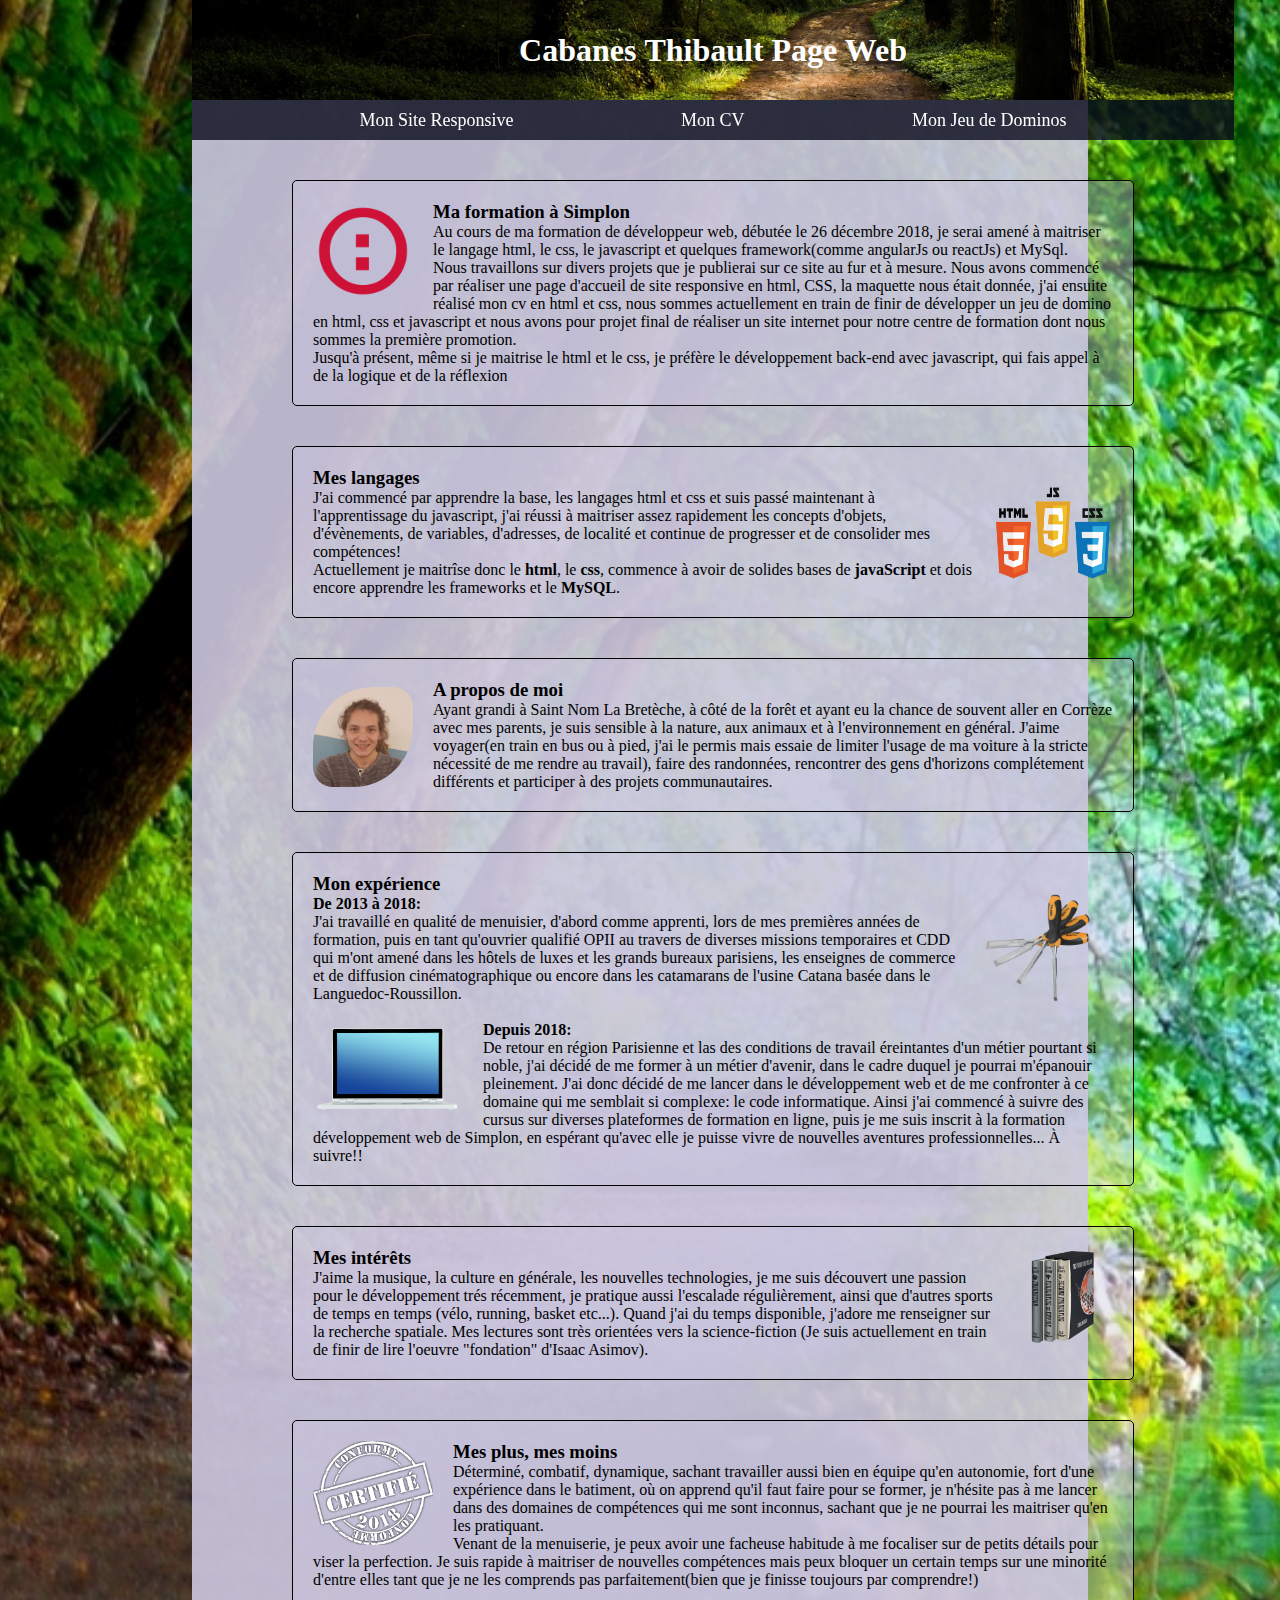
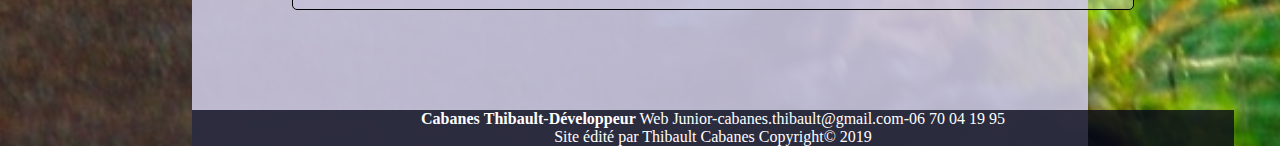
<file: index.html>
<!DOCTYPE html>
<html>
<head>
	<title>Cabanes Thibault | Web Page</title>
	<link rel="stylesheet" type="text/css" href="Style.css">
</head>
<body>
	<div id="grid">
		<div id="header">
			<h1><strong>Cabanes</strong> <strong>Thibault</strong> Page Web</h1>
		</div>
		<ul id="nav">
			<a href="MaquetteResponsive.html"><li class="nav">Mon Site Responsive</li></a>
			<a href="CV.html"><li class="nav">Mon CV</li></a>
			<a href="domino.html"><li class="nav">Mon Jeu de Dominos</li></a>
		</ul>
		<div id="présentation">
			<div id="formation" class="article">
				<img class="imgleft" src="simplon.png" alt="Logo"/>
				<h3>Ma formation à <strong>Simplon</strong></h3>
				<p>Au cours de ma formation de développeur web, débutée le 26 décembre 2018, je serai amené à maitriser le langage html, le css, le javascript et quelques framework(comme angularJs ou reactJs) et MySql.</p>
				<p>Nous travaillons sur divers projets que je publierai sur ce site au fur et à mesure. Nous avons commencé par réaliser une page d'accueil de site responsive en html, CSS, la maquette nous était donnée, j'ai ensuite réalisé mon cv en html et css, nous sommes actuellement en train de finir de développer un jeu de domino en html, css et javascript et nous avons pour projet final de réaliser un site internet pour notre centre de formation dont nous sommes la première promotion.</p>
				<p>Jusqu'à présent, même si je maitrise le html et le css, je préfère le développement back-end avec javascript, qui fais appel à de la logique et de la réflexion</p>
			</div>
			<div id="langage" class="article">
				<img id="codeimg" class="imgright" src="code1.png" alt="Logo"/>
				<h3>Mes langages</h3>
				<p>J'ai commencé par apprendre la base, les langages html et css et suis passé maintenant à l'apprentissage du javascript, j'ai réussi à maitriser assez rapidement les concepts d'objets, d'évènements, de variables, d'adresses, de localité et continue de progresser et de consolider mes compétences!</p>
				<p>Actuellement je maitrîse donc le <strong>html</strong>, le <strong>css</strong>, commence à avoir de solides bases de <strong>javaScript</strong> et dois encore apprendre les frameworks et le <strong>MySQL</strong>.</p>
			</div>
			<div id="moi" class="article">
				<img id="moiimg" class="imgleft" src="moi.jpg" alt="Logo"/>
				<h3>A propos de moi</h3>
				<p>Ayant grandi à Saint Nom La Bretèche, à côté de la forêt et ayant eu la chance de souvent aller en Corrèze avec mes parents, je suis sensible à la nature, aux animaux et à l'environnement en général. J'aime voyager(en train en bus ou à pied, j'ai le permis mais essaie de limiter l'usage de ma voiture à la stricte nécessité de me rendre au travail), faire des randonnées, rencontrer des gens d'horizons complétement différents et participer à des projets communautaires.</p>
			</div>
			<div id="experience" class="article">
				<img id="outils" class="imgright" src="travail1.jpg" alt="Logo"/>
				<h3>Mon expérience</h3>
				<h4><strong>De 2013 à 2018:</strong></h4>
				<p>J'ai travaillé en qualité de menuisier,
       			d'abord comme apprenti, lors de mes premières années de formation, puis
       			en tant qu'ouvrier qualifié OPII au travers de diverses missions temporaires
       			et CDD qui m'ont amené dans les hôtels de luxes et les grands bureaux parisiens,
       			les enseignes de commerce et de diffusion cinématographique ou encore dans les
       			catamarans de l'usine Catana basée dans le Languedoc-Roussillon.</p><br/>
     			<img id="ordi" class="imgleft" src="ordi.png" alt="Logo"/>
     			<h4><strong>Depuis 2018:</strong></h4>
     			<p>De retour en région Parisienne et las des conditions de travail 
     			éreintantes d'un métier pourtant si noble,
       			j'ai décidé de me former à un métier d'avenir, dans le cadre duquel
       			je pourrai m'épanouir pleinement. J'ai donc décidé de me lancer dans le développement web
       			et de me confronter à ce domaine qui me semblait si complexe: le code informatique. Ainsi
       			j'ai commencé à suivre des cursus sur diverses plateformes de formation en ligne, puis je me
       			suis inscrit à la formation développement web de Simplon, en
       			espérant qu'avec elle je puisse vivre de nouvelles aventures professionnelles... À suivre!!</p>
       		</div>
       		<div id="interets" class="article">
       			<img id="livre" class="imgright" src="livre.png" alt="Logo"/>
				<h3>Mes intérêts</h3>
				<p>J'aime la musique, la culture en générale, les nouvelles technologies, je me suis découvert une passion pour le développement trés récemment, je pratique aussi l'escalade régulièrement, ainsi que d'autres sports de temps en temps (vélo, running, basket etc...). Quand j'ai du temps disponible, j'adore me renseigner sur la recherche spatiale. Mes lectures sont très orientées vers la science-fiction (Je suis actuellement en train de finir de lire l'oeuvre "fondation" d'Isaac Asimov).</p>
			</div>
			<div id="qualités" class="article">
				<img id="qual" class="imgleft" src="qual.png" alt="Logo"/>
				<h3>Mes plus, mes moins</h3>
				<p>Déterminé, combatif, dynamique, sachant travailler aussi bien en équipe qu'en autonomie, fort d'une expérience dans le batiment, où on apprend qu'il faut faire pour se former, je n'hésite pas à me lancer dans des domaines de compétences qui me sont inconnus, sachant que je ne pourrai les maitriser qu'en les pratiquant.</p>
				<p>Venant de la menuiserie, je peux avoir une facheuse habitude à me focaliser sur de petits détails pour viser la perfection. Je suis rapide à maitriser de nouvelles compétences mais peux bloquer un certain temps sur une minorité d'entre elles tant que je ne les comprends pas parfaitement(bien que je finisse toujours par comprendre!)</p>
			</div>
		</div>
		<div id="footer">
			<p><strong>Cabanes</strong> <strong>Thibault</strong>-<strong>Développeur</strong> Web Junior-cabanes.thibault@gmail.com-06 70 04 19 95</p>
			<p>Site édité par Thibault Cabanes Copyright© 2019</p>
		</div>
	</div>
</body>
</html>
</file>
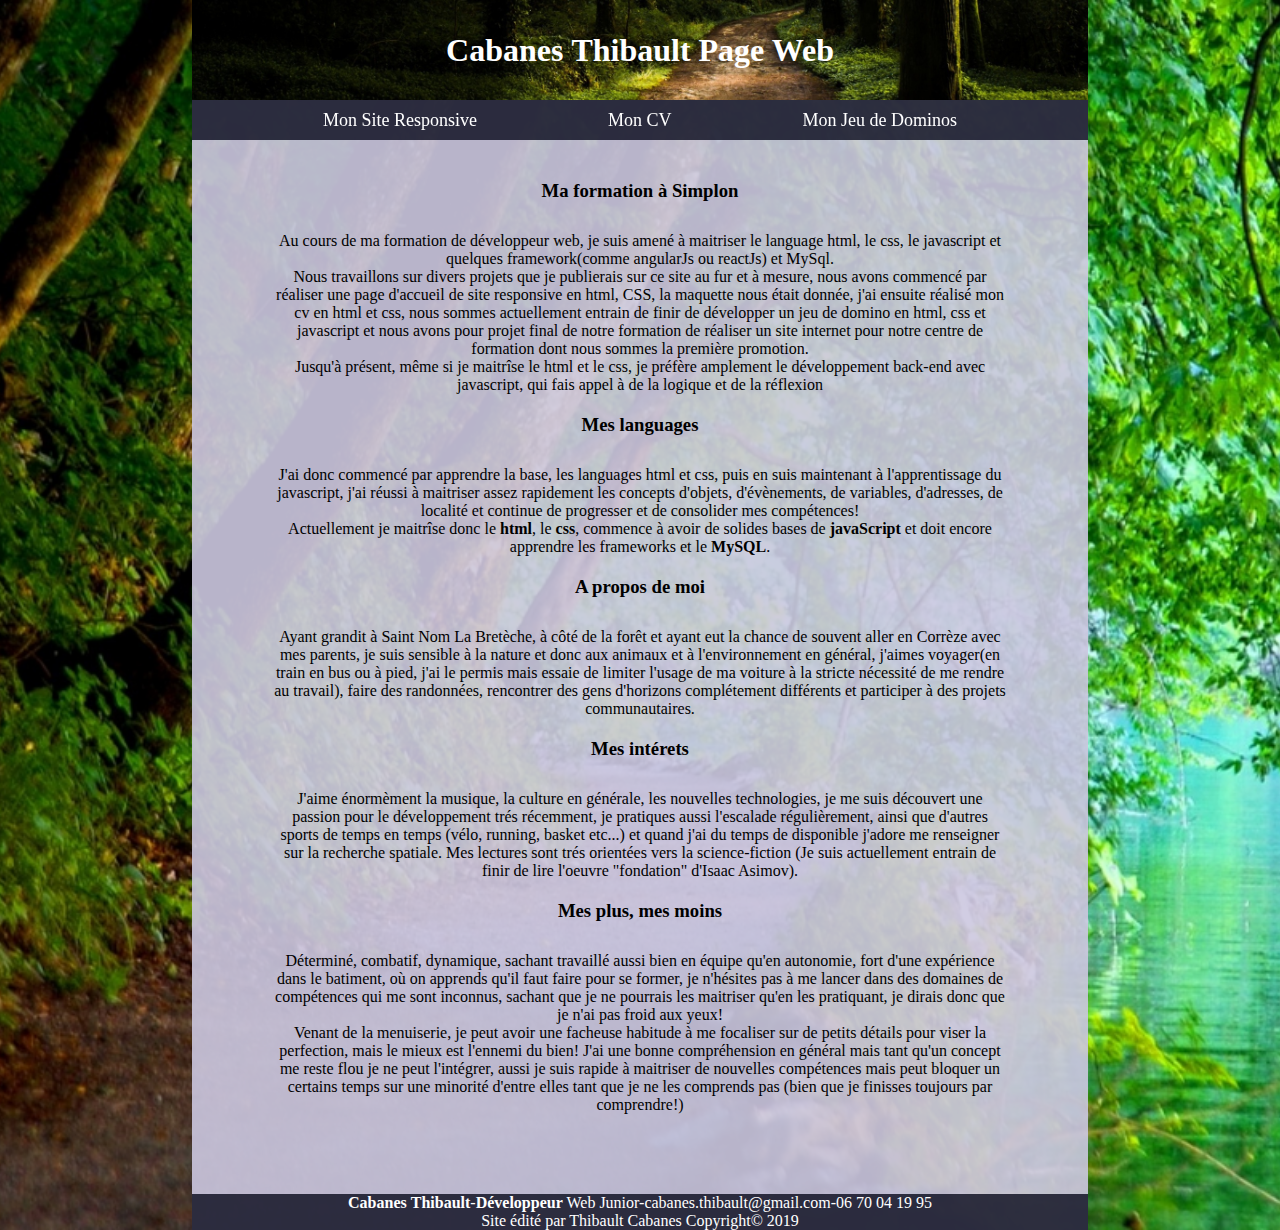
<file: Acceuil.html>
<!DOCTYPE html>
<html>
<head>
	<title>Cabanes Thibault | Web Page</title>
	<link rel="stylesheet" type="text/css" href="Style.css">
</head>
<body>
	<div id="grid">
		<div id="header">
			<h1><strong>Cabanes</strong> <strong>Thibault</strong> Page Web</h1>
		</div>
		<ul id="nav">
			<a href="MaquetteResponsive.html"><li class="nav">Mon Site Responsive</li></a>
			<a href="CV.html"><li class="nav">Mon CV</li></a>
			<a href="domino.html"><li class="nav">Mon Jeu de Dominos</li></a>
		</ul>
		<div id="présentation">
			<h3>Ma formation à <strong>Simplon</strong></h3>
			<p>Au cours de ma formation de développeur web, je suis amené à maitriser le language html, le css, le javascript et quelques framework(comme angularJs ou reactJs) et MySql.</p>
			<p>Nous travaillons sur divers projets que je publierais sur ce site au fur et à mesure, nous avons commencé par réaliser une page d'accueil de site responsive en html, CSS, la maquette nous était donnée, j'ai ensuite réalisé mon cv en html et css, nous sommes actuellement entrain de finir de développer un jeu de domino en html, css et javascript et nous avons pour projet final de notre formation de réaliser un site internet pour notre centre de formation dont nous sommes la première promotion.</p>
			<p>Jusqu'à présent, même si je maitrîse le html et le css, je préfère amplement le développement back-end avec javascript, qui fais appel à de la logique et de la réflexion</p>
			<h3>Mes languages</h3>
			<p>J'ai donc commencé par apprendre la base, les languages html et css, puis en suis maintenant à l'apprentissage du javascript, j'ai réussi à maitriser assez rapidement les concepts d'objets, d'évènements, de variables, d'adresses, de localité et continue de progresser et de consolider mes compétences!<p>
			<p>Actuellement je maitrîse donc le <strong>html</strong>, le <strong>css</strong>, commence à avoir de solides bases de <strong>javaScript</strong> et doit encore apprendre les frameworks et le <strong>MySQL</strong>.</p>
			<h3>A propos de moi</h3>
			<p>Ayant grandit à Saint Nom La Bretèche, à côté de la forêt et ayant eut la chance de souvent aller en Corrèze avec mes parents, je suis sensible à la nature 	et donc aux animaux et à l'environnement en général, j'aimes voyager(en train en bus ou à pied, j'ai le permis mais essaie de limiter l'usage de ma voiture à la stricte nécessité de me rendre au travail), faire des randonnées, rencontrer des gens d'horizons complétement différents et participer à des projets communautaires.</p>
			<h3>Mes intérets</h3>
			<p>J'aime énormèment la musique, la culture en générale, les nouvelles technologies, je me suis découvert une passion pour le développement trés récemment, je pratiques aussi l'escalade régulièrement, ainsi que d'autres sports de temps en temps (vélo, running, basket etc...) et quand j'ai du temps de disponible j'adore me renseigner sur la recherche spatiale. Mes lectures sont trés orientées vers la science-fiction (Je suis actuellement entrain de finir de lire l'oeuvre "fondation" d'Isaac Asimov).</p>
			<h3>Mes plus, mes moins</h3>
			<p>Déterminé, combatif, dynamique, sachant travaillé aussi bien en équipe qu'en autonomie, fort d'une expérience dans le batiment, où on apprends qu'il faut faire pour se former, je n'hésites pas à me lancer dans des domaines de compétences qui me sont inconnus, sachant que je ne pourrais les maitriser qu'en les pratiquant, je dirais donc que je n'ai pas froid aux yeux!</p>
			<p>Venant de la menuiserie, je peut avoir une facheuse habitude à me focaliser sur de petits détails pour viser la perfection, mais le mieux est l'ennemi du bien! J'ai une bonne compréhension en général mais tant qu'un concept me reste flou je ne peut l'intégrer, aussi je suis rapide à maitriser de nouvelles compétences mais peut bloquer un certains temps sur une minorité d'entre elles tant que je ne les comprends pas (bien que je finisses toujours par comprendre!)</p>
		</div>
		<div id="footer">
			<p><strong>Cabanes</strong> <strong>Thibault</strong>-<strong>Développeur</strong> Web Junior-cabanes.thibault@gmail.com-06 70 04 19 95</p>
			<p>Site édité par Thibault Cabanes Copyright© 2019</p>
		</div>
	</div>
</body>
</html>
</file>
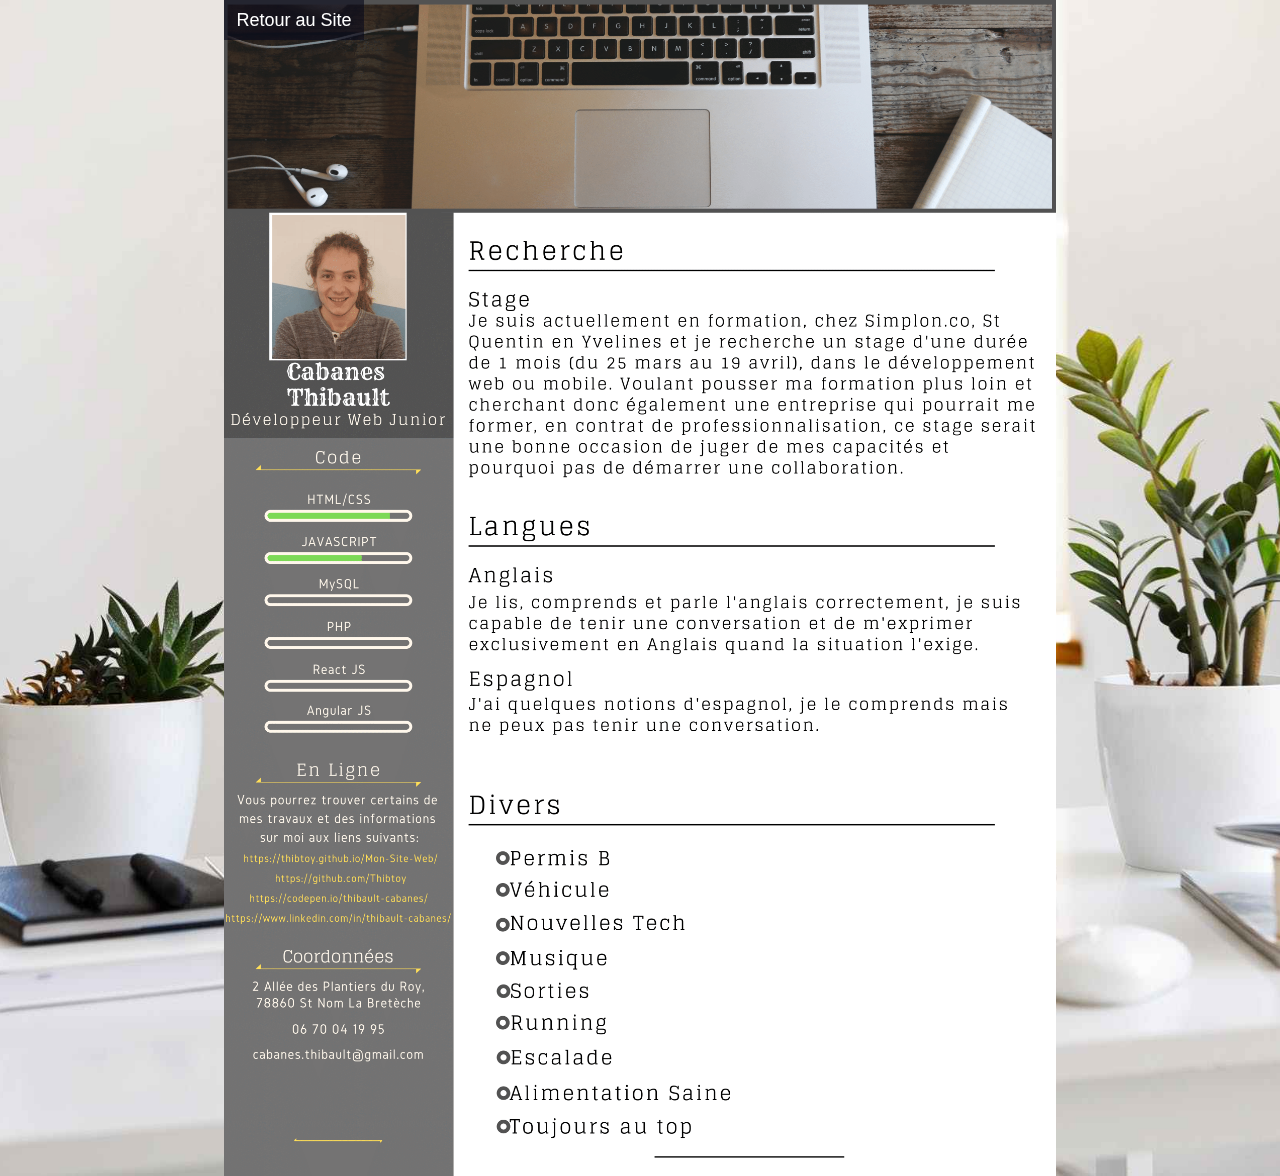
<file: CV.html>
<!DOCTYPE html>
<html lang="en">
<head>
	<meta charset="UTF-8">
	<title>Thibault Cabanes|Développeur Web Junior</title>
	<link href="CV/Style.css" type="text/css" rel="Stylesheet">
</head>
<body>
	<a href="index.html"><button id="back">Retour au Site</button></a>
	<img id="CV" src="CV/CV.png" alt="navigateur non-compatible"/>
</body>
</html>
</file>
<file: Style.css>
* {
	margin: 0px;
}

a {
	text-decoration: none;
	color: white;
}

body {
	background-image: url(fond.jpg);
	background-repeat: no-repeat;
	background-size: cover;
	background-position: center;
}

#grid {
	width: 70%;
	margin-left: 15%;
	margin-right: 15%;
	background-color: rgba(204, 200, 224, 0.9);
	display: grid;
	grid-template-columns: 1fr;
	grid-template-rows: repeat(4, auto);
}

#header {
	width: 100%;
	height: 100px;
	display: flex;
	justify-content: center;
	align-items: center;
	text-align: center;
	background-color: rgba(7, 9, 26, 0.8);
	color: white;
	background-image: url(banderole.jpg);
	background-repeat: no-repeat;
	background-size: cover;
	background-position: 50% 75%;
}

#nav {
	width: 100%;
	height: 40px;
	font-size: 18px;
	padding-top: 5px;
	padding-bottom: 5px;
	box-sizing: content-box;
	background-color: rgba(7, 9, 26, 0.8);
	color: white;
	position: sticky;
	top: 0px;
}

#nav {
	display: flex;
	justify-content: space-evenly;
	align-items: center;
	padding: 0;
}

.nav {
	display: inline-block;
}

#présentation {
	margin: 80px;
	margin-top: 20px;
	display: flex;
	flex-direction: column;
	justify-content: center;
	align-items: center;
}

#présentation > h3 {
	margin-top: 20px;
	margin-bottom: 30px;
}

#présentation > p {
	text-align: center;
}

#footer {
	text-align: center;
	background-color: rgba(7, 9, 26, 0.8);
	color: white;
}
.imgleft {
	float: left;
	width: 100px;
	height: 100px;
	margin-right: 20px;
}

.imgright {
	float: right;
	width: 100px;
	height: 100px;
	margin-left: 20px;
}

.article {
	width: 800px;
	margin: 20px;
	padding: 20px;
	border: 1px solid black;
	border-radius: 5px;
	background-color: rgba(204, 200, 224, 0.4);
}
#moiimg {
	margin-top: 8px;
	border-radius: 60% 20% 60% 20%;
}

#codeimg {
	width: 120px;
	margin-top: 17px;
}

#outils {
	width: 150px;
	height: auto;
	margin-left: 0;
}

#ordi {
	width: 150px;
	height: auto;
}

#qual {
	width: 120px;
	height: auto;
}
</file>
<file: CV/Style.css>
body {
	width: 100%;
	margin: 0;
	display: flex;
	justify-content: center;
	align-items: flex-start;
	background-image: url(fond1.jpeg);
	background-repeat: no-repeat;
	background-size: cover;
	background-position: center;
}
#CV {
	width: 65%;
}

#back {
	position: fixed;
	width: 140px;
	height: 40px;
	font-size: 18px;
	display: flex;
	justify-content: center;
	align-items: center;
	background-color: rgba(7, 9, 26, 0.6);
	color: white;
	border: none;
}
</file>
